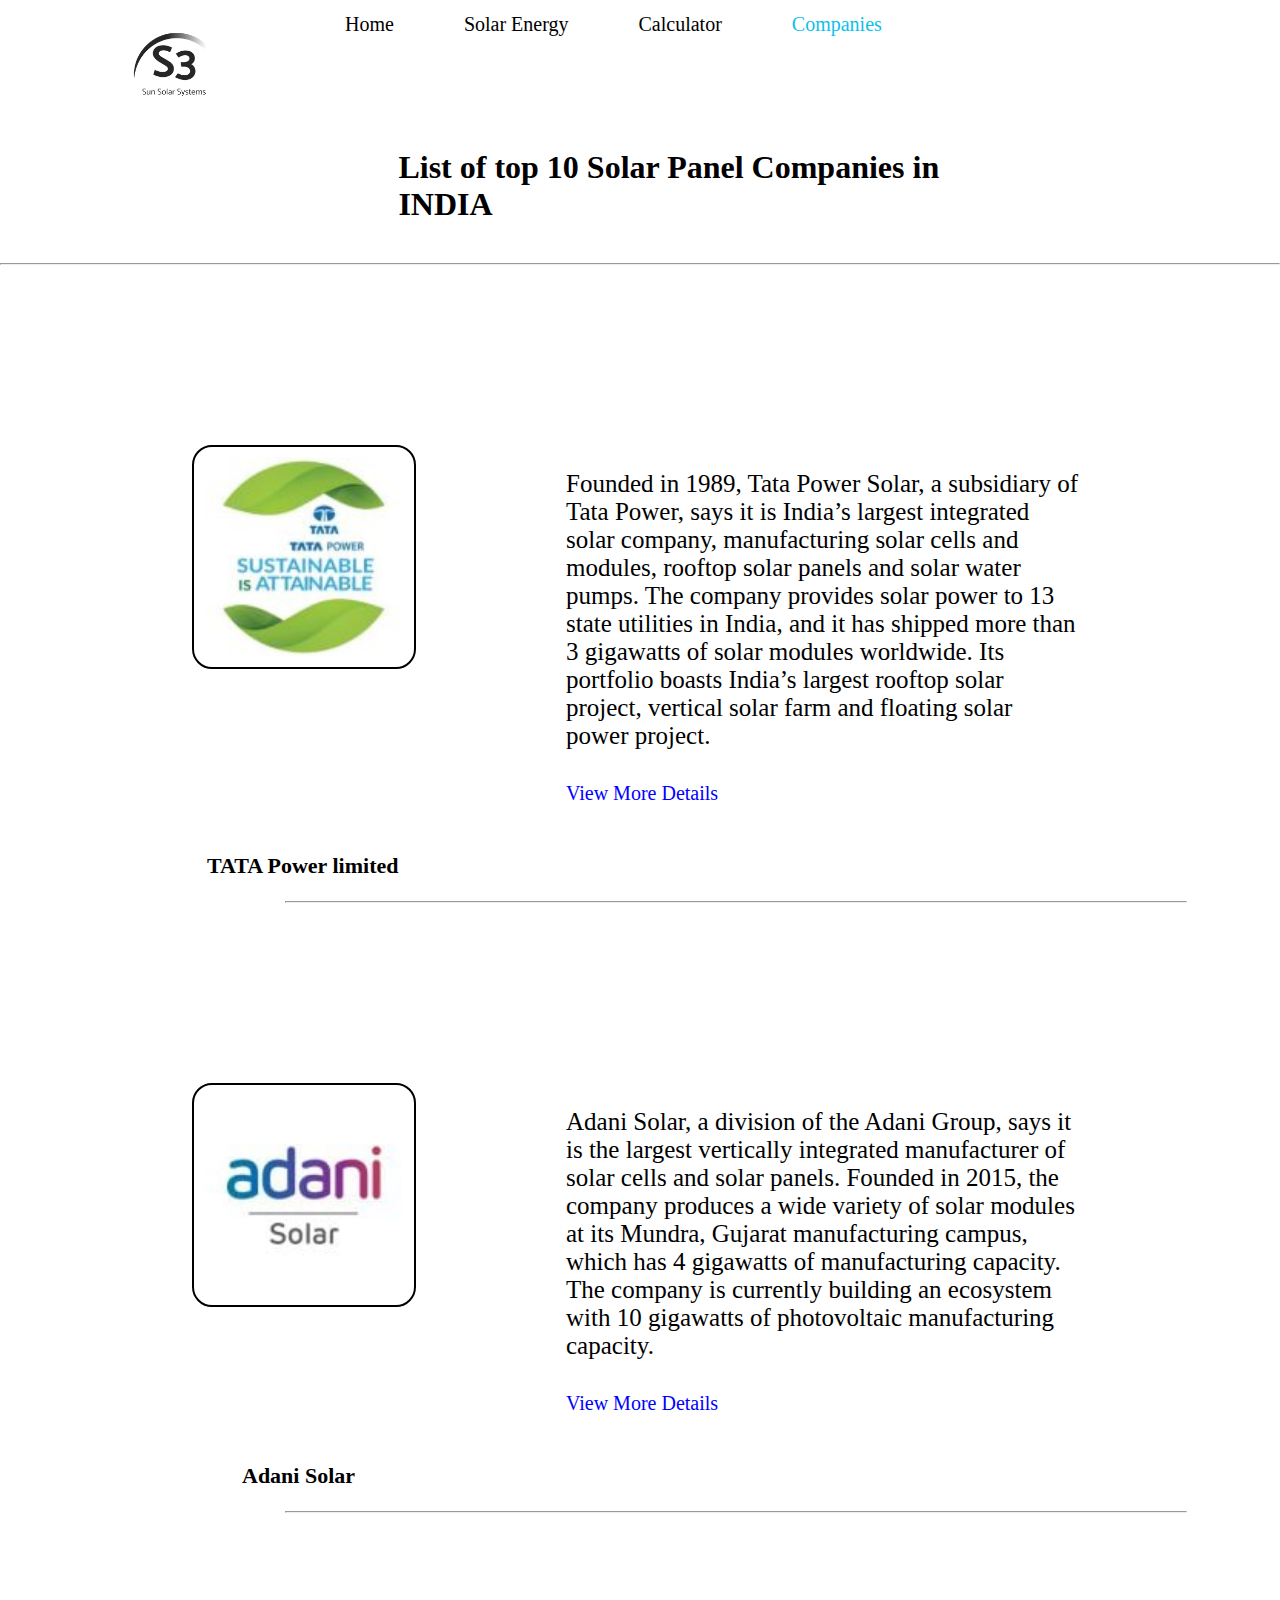
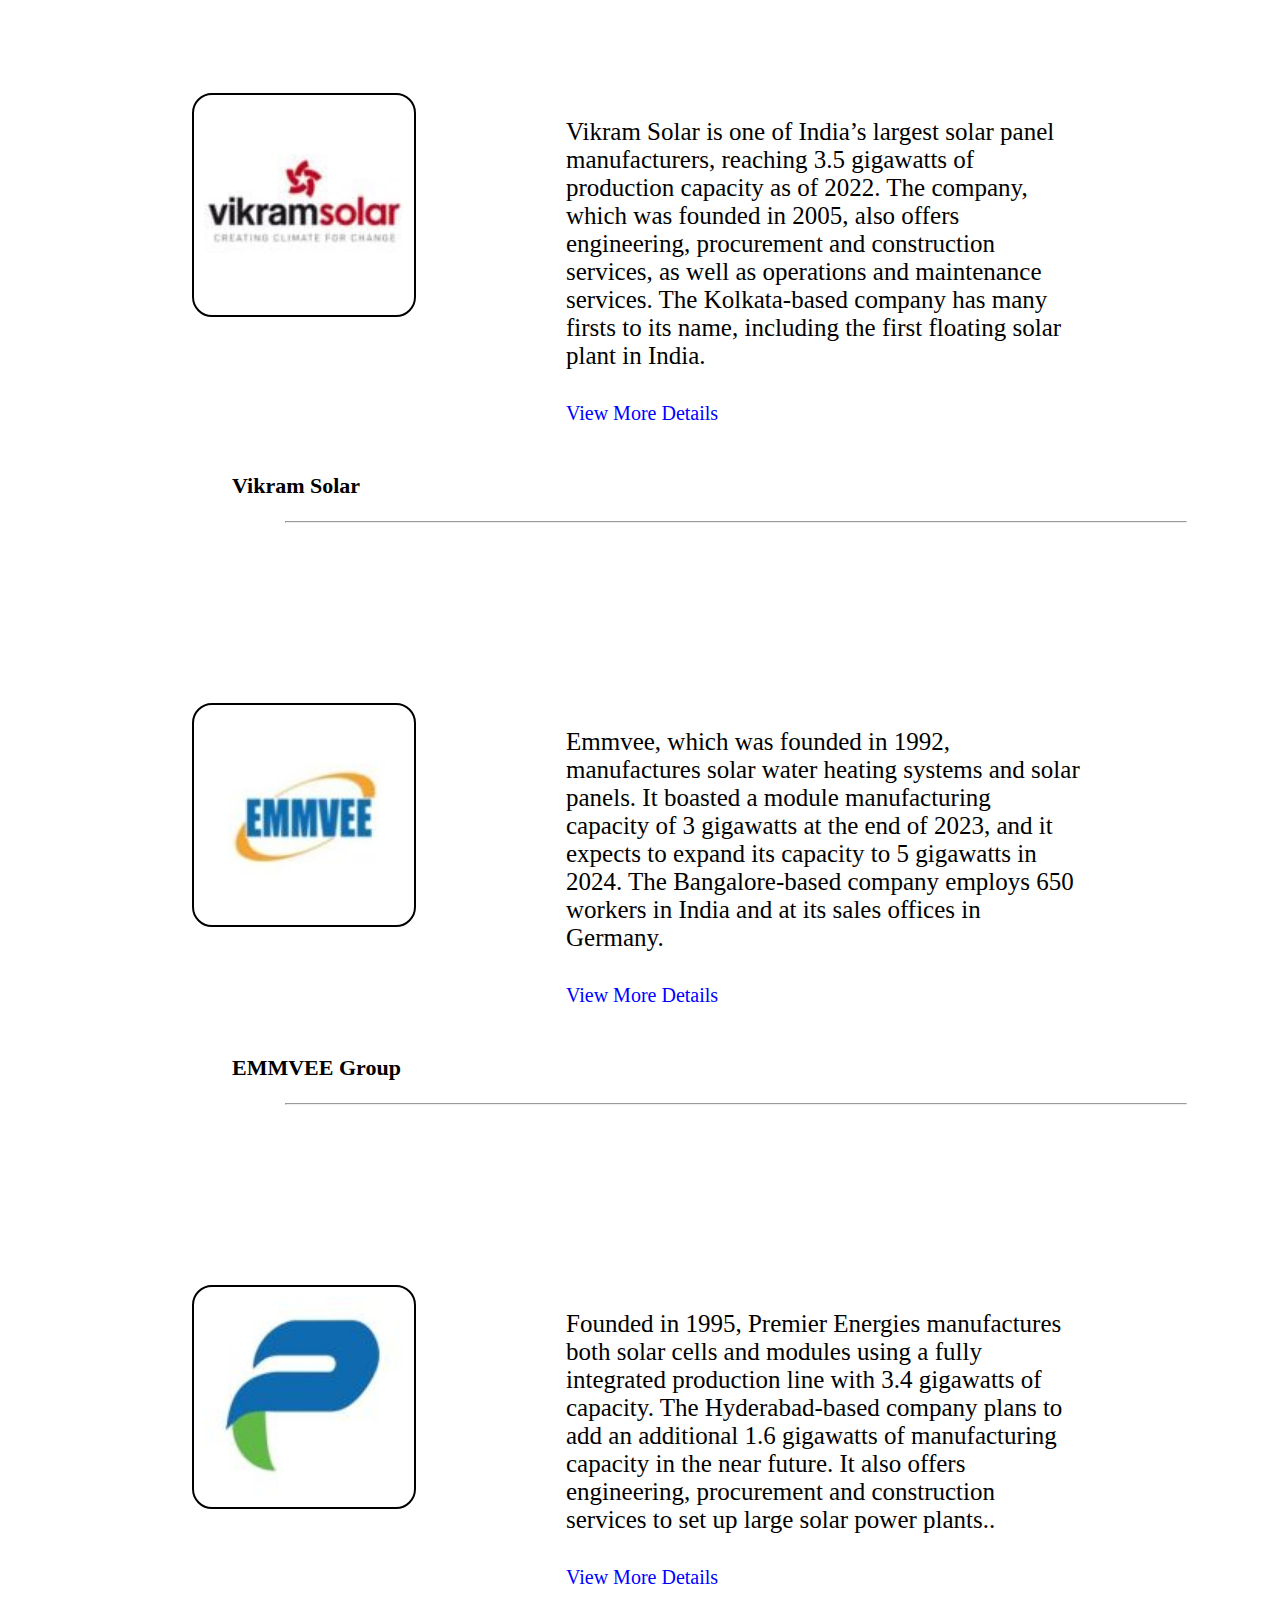
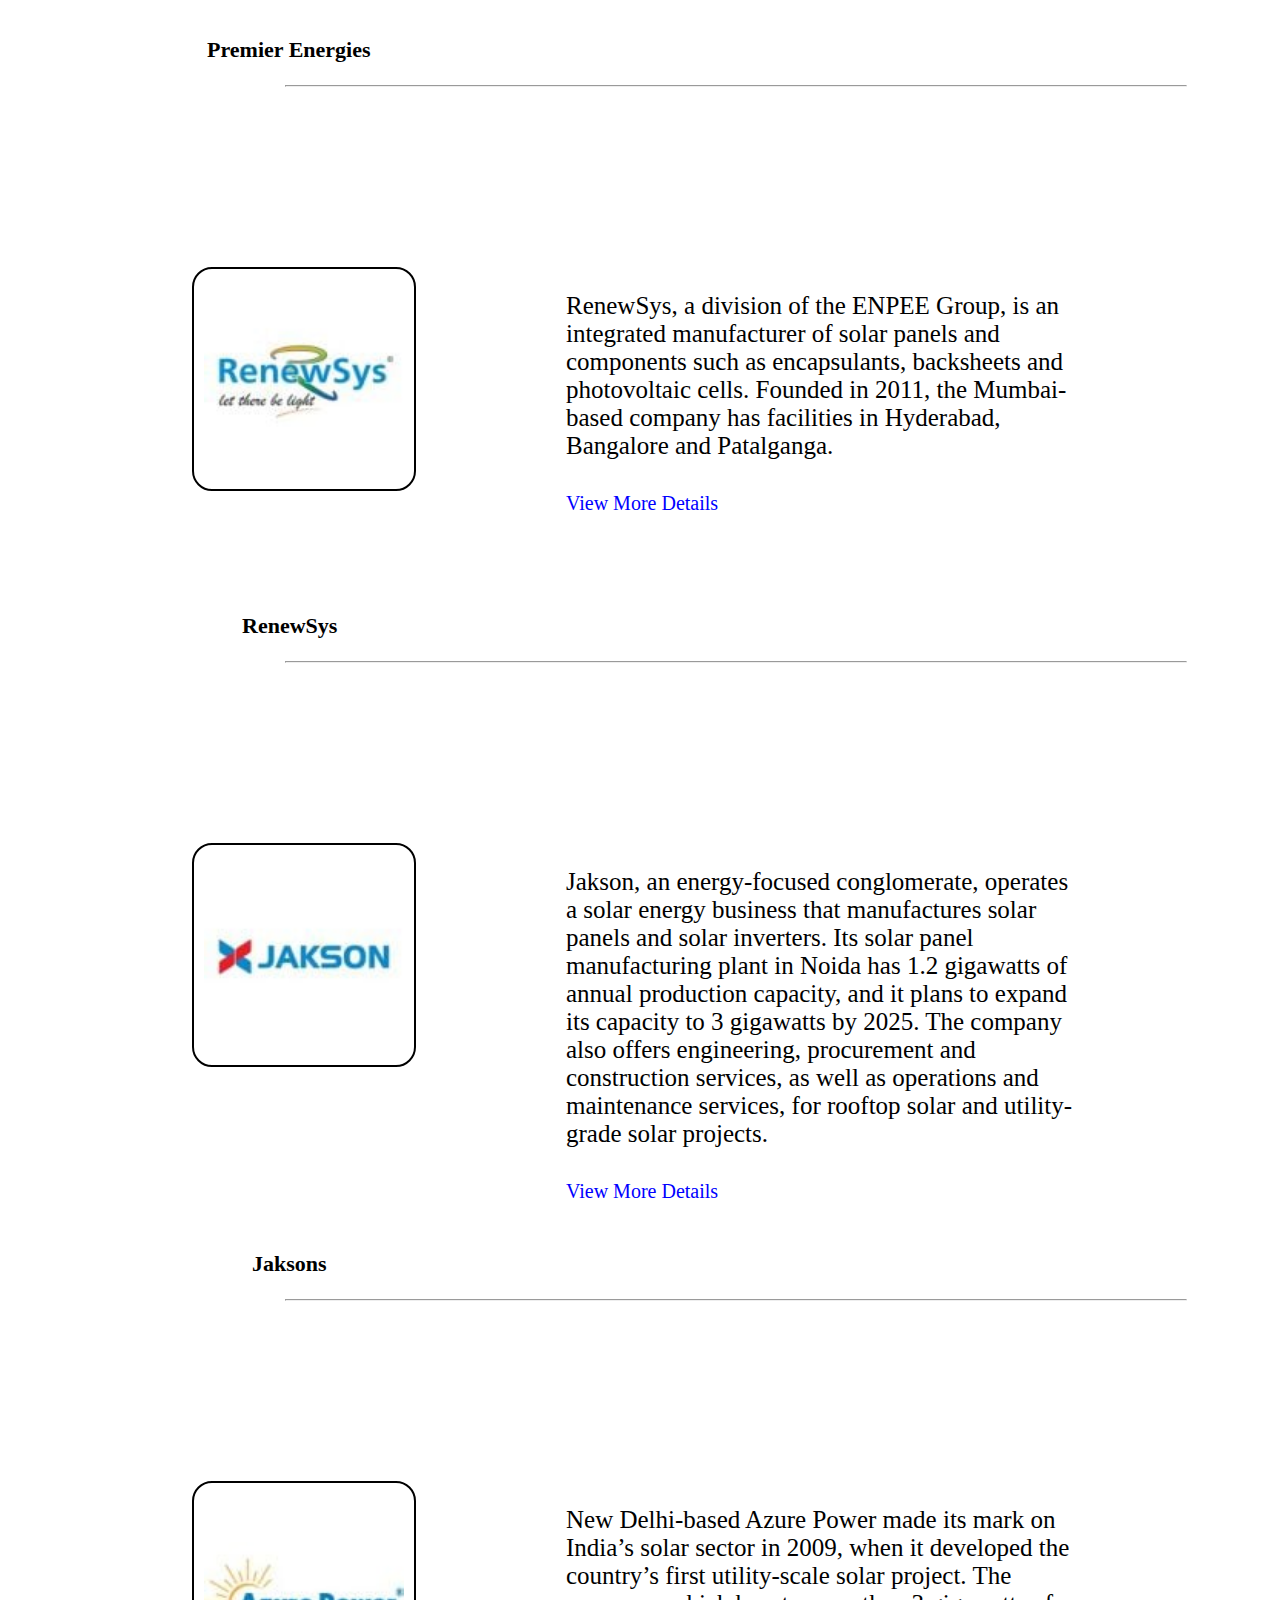
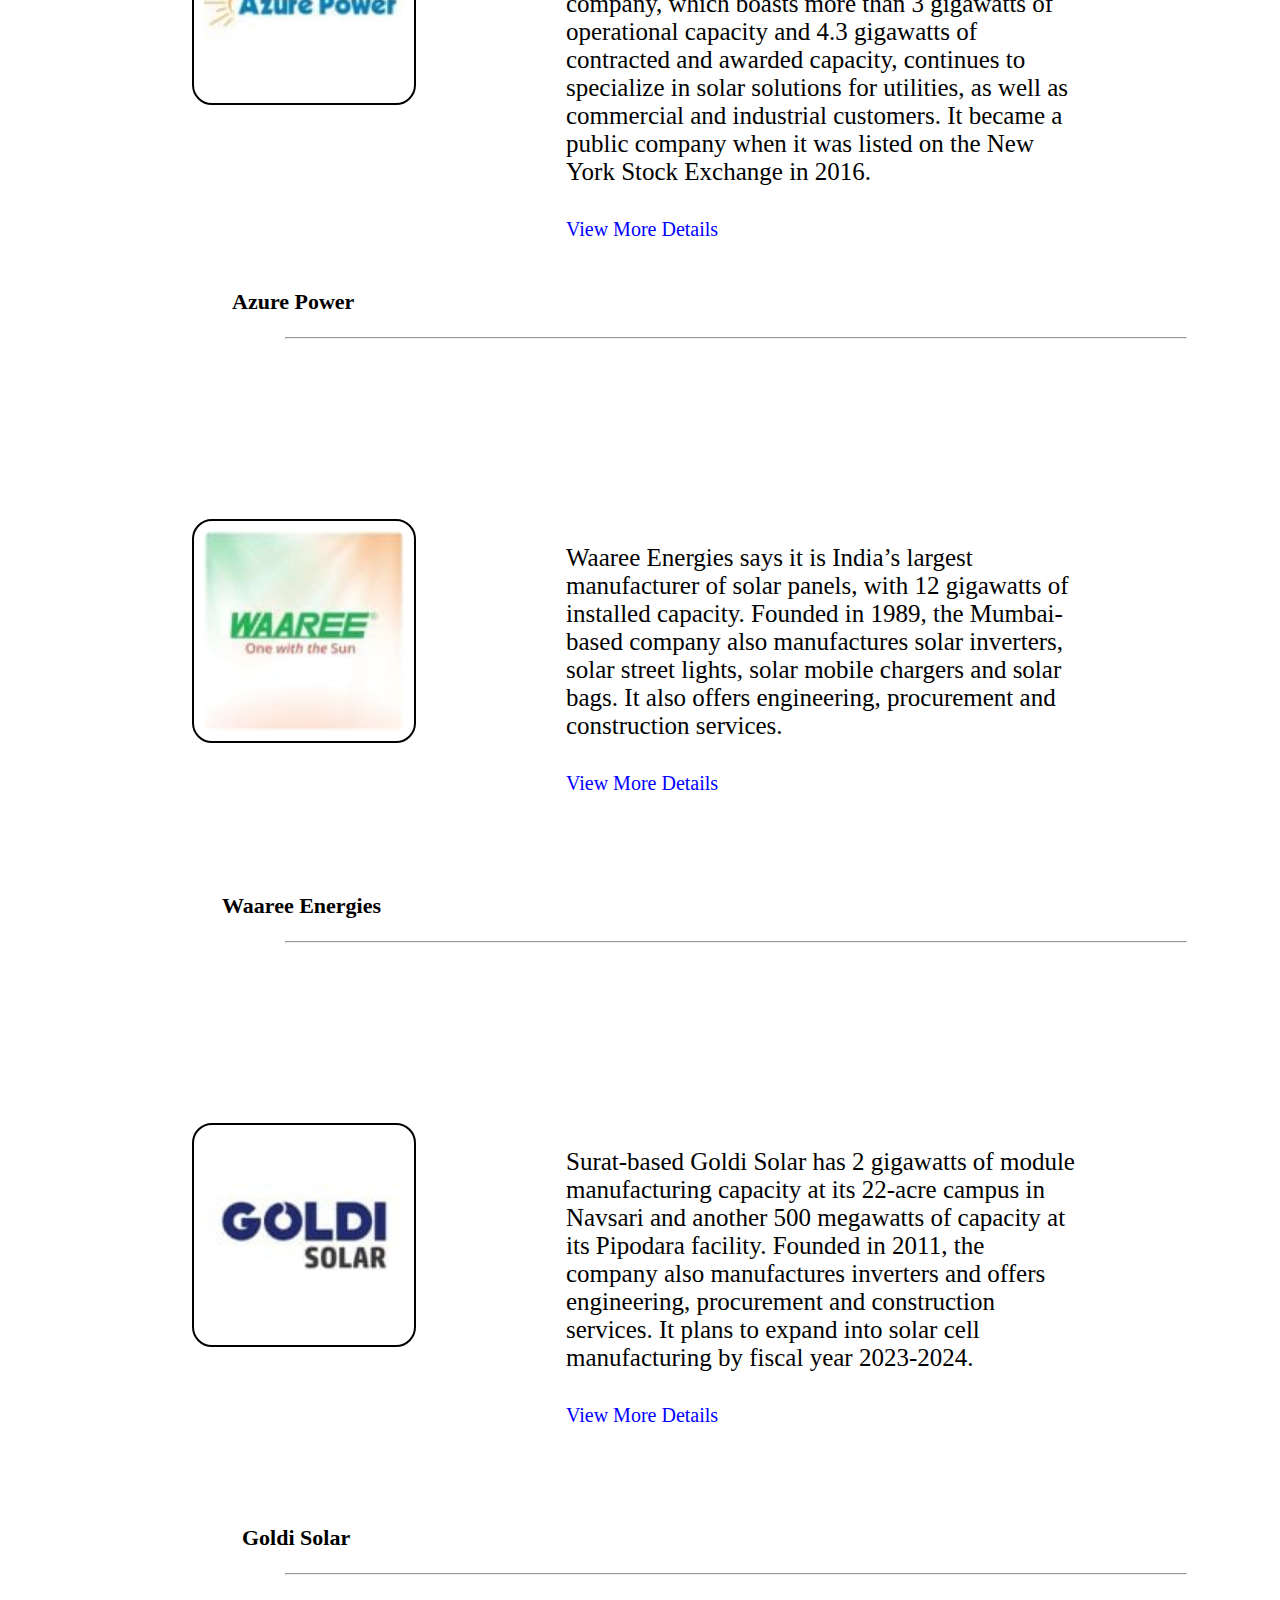
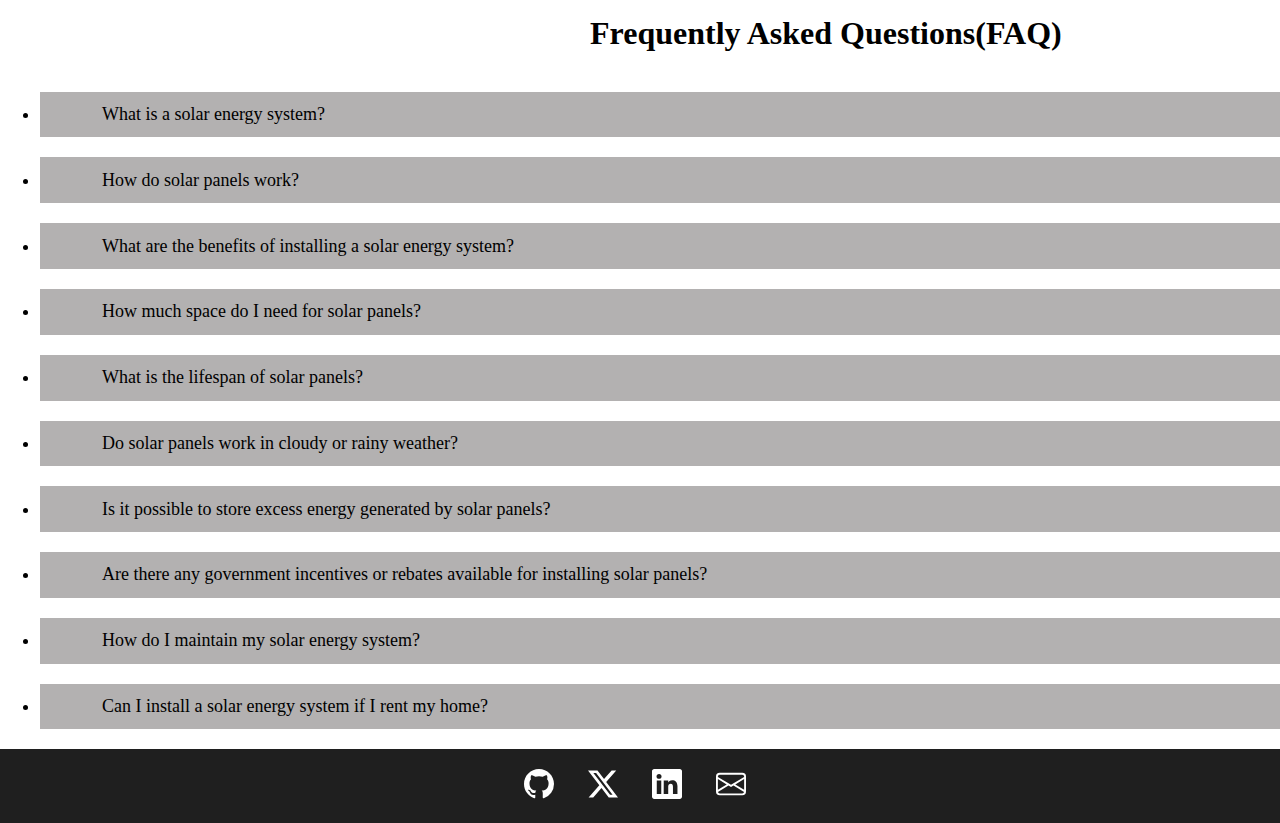
<file: Companies/index.html>
<!DOCTYPE html>
<html lang="en">

<head>
  <meta charset="UTF-8">
  <meta name="viewport" content="width=device-width, initial-scale=1.0">
  <title>Solar Energy FAQs</title>
  <link rel="stylesheet" href="style.css">

</head>

<body>
  <nav id="navbar">
    <a href="..\Home\index.html">
      <div id="gap">Home</div>
    </a>
    <a href="..\Solar Energy\index.html">
      <div id="gap">Solar Energy</div>
    </a>
    <a href="..\Calculator\index.html">
      <div id="gap">Calculator</div>
    </a>
    <a href="..\Companies\index.html" id="main">
      <div id="gap">Companies</div>
    </a>
    <img id="logo" src="Sun Solar Systems.png">
  </nav>
  <h1 id="heading">List of top 10 Solar Panel Companies in INDIA</h1>
  <hr>
  <div class="companies">
    <div class="v_company"><img id="logo_c" src="tata.jpeg" height="200px">
      <p>Founded in 1989, Tata Power Solar, a subsidiary of Tata Power, says it is India’s largest integrated solar
        company, manufacturing solar cells and modules, rooftop solar panels and solar water pumps. The company provides
        solar power to 13 state utilities in India, and it has shipped more than 3 gigawatts of solar modules worldwide.
        Its portfolio boasts India’s largest rooftop solar project, vertical solar farm and floating solar power
        project.<br><br>
        <a href="https://www.tatapowersolar.com/">View More Details</a>
      </p>
    </div>
    <h3 class="name">TATA Power limited</h3>
    <hr width="900px">
    <div class="v_company">
      <img id="logo_c" src="adani.jpeg" height="200px">
      <p>Adani Solar, a division of the Adani Group, says it is the largest vertically integrated manufacturer of solar
        cells and solar panels. Founded in 2015, the company produces a wide variety of solar modules at its Mundra,
        Gujarat manufacturing campus, which has 4 gigawatts of manufacturing capacity. The company is currently building
        an ecosystem with 10 gigawatts of photovoltaic manufacturing capacity.<br><br>
        <a href="https://www.adanisolar.com/">View More Details</a>
      </p>
    </div>
    <h3 class="name" id="ad">Adani Solar</h3>
    <hr width="900px">
    <div class="v_company">
      <img id="logo_c" src="vikram.jpeg" height="200px">
      <p>Vikram Solar is one of India’s largest solar panel manufacturers, reaching 3.5 gigawatts of production capacity
        as of 2022. The company, which was founded in 2005, also offers engineering, procurement and construction
        services, as well as operations and maintenance services. The Kolkata-based company has many firsts to its name,
        including the first floating solar plant in India.<br><br> <a href="https://www.vikramsolar.com/">View More
          Details</a>
      </p>
    </div>
    <h3 class="name" id="em">Vikram Solar</h3>
    <hr width="900px">
    <div class="v_company">
      <img id="logo_c" src="emmvee.jpeg" height="200px">
      <p>Emmvee, which was founded in 1992, manufactures solar water heating systems and solar panels. It boasted a
        module manufacturing capacity of 3 gigawatts at the end of 2023, and it expects to expand its capacity to 5
        gigawatts in 2024. The Bangalore-based company employs 650 workers in India and at its sales offices in
        Germany.<br><br> <a href="https://emmvee.com/">View More
          Details</a>
      </p>
    </div>
    <h3 class="name" id="em">EMMVEE Group</h3>
    <hr width="900px">
    <div class="v_company">
      <img id="logo_c" src="premier.jpeg" height="200px">
      <p>Founded in 1995, Premier Energies manufactures both solar cells and modules using a fully integrated production
        line with 3.4 gigawatts of capacity. The Hyderabad-based company plans to add an additional 1.6 gigawatts of
        manufacturing capacity in the near future. It also offers engineering, procurement and construction services to
        set up large solar power plants..<br><br> <a href="https://www.premierenergies.com/">View More
          Details</a>
      </p>
    </div>
    <h3 class="name">Premier Energies</h3>
    <hr width="900px">
    <div class="v_company">
      <img  id="logo_c" src="renewsys.jpeg" height="200px">
      <p>RenewSys, a division of the ENPEE Group, is an integrated manufacturer of solar panels and components such as
        encapsulants, backsheets and photovoltaic cells. Founded in 2011, the Mumbai-based company has facilities in
        Hyderabad, Bangalore and Patalganga.<br><br> <a href="https://www.renewsysworld.com/">View More
          Details</a>
      </p>
    </div>
    <h3 class="name" id="rs">RenewSys</h3>
    <hr width="900px">
    <div class="v_company">
      <img id="logo_c" src="jaksons.jpeg" height="200px">
      <p>Jakson, an energy-focused conglomerate, operates a solar energy business that manufactures solar panels and
        solar inverters. Its solar panel manufacturing plant in Noida has 1.2 gigawatts of annual production capacity,
        and it plans to expand its capacity to 3 gigawatts by 2025. The company also offers engineering, procurement and
        construction services, as well as operations and maintenance services, for rooftop solar and utility-grade solar
        projects.<br><br> <a href="https://www.jakson.com/">View More
          Details</a>
      </p>
    </div>
    <h3 class="name" id="jk">Jaksons</h3>
    <hr width="900px">
    <div class="v_company">
      <img id="logo_c" src="azure.jpeg" height="200px">
      <p>New Delhi-based Azure Power made its mark on India’s solar sector in 2009, when it developed the country’s
        first utility-scale solar project. The company, which boasts more than 3 gigawatts of operational capacity and
        4.3 gigawatts of contracted and awarded capacity, continues to specialize in solar solutions for utilities, as
        well as commercial and industrial customers. It became a public company when it was listed on the New York Stock
        Exchange in 2016.<br><br> <a href="https://www.azurepower.com/">View More
          Details</a>
      </p>
    </div>
    <h3 class="name" id="em">Azure Power</h3>
    <hr width="900px">
    <div class="v_company">
      <img id="logo_c" src="waaree.jpeg" height="200px">
      <p>Waaree Energies says it is India’s largest manufacturer of solar panels, with 12 gigawatts of installed
        capacity. Founded in 1989, the Mumbai-based company also manufactures solar inverters, solar street lights,
        solar mobile chargers and solar bags. It also offers engineering, procurement and construction services.
        <br><br> <a href="https://www.waaree.com/">View More
          Details</a>
      </p>
    </div>
    <h3 class="name" id="we">Waaree Energies</h3>
    <hr width="900px">
    <div class="v_company">
      <img id="logo_c" src="goldi.jpeg" height="200px">
      <p>Surat-based Goldi Solar has 2 gigawatts of module manufacturing capacity at its 22-acre campus in Navsari and
        another 500 megawatts of capacity at its Pipodara facility. Founded in 2011, the company also manufactures
        inverters and offers engineering, procurement and construction services. It plans to expand into solar cell
        manufacturing by fiscal year 2023-2024.
        <br><br> <a href="https://goldisolar.com/">View More Details</a>
      </p>
    </div>
    <h3 class="name" id="rs">Goldi Solar</h3>
    <hr width="900px">
  </div>
  <h1 id="mid_head">Frequently Asked Questions(FAQ)</h1>
  <div class="faq-container">
    <ul>
      <div class="faq-item">
        <li class="question">What is a solar energy system?</li>
        <p class="answer">A solar energy system, also known as a solar power system, consists of solar panels
          (photovoltaic cells) that convert sunlight into electricity, along with other components such as inverters,
          mounting structures, and wiring.</p>
      </div>

      <div class="faq-item">
        <li class="question">How do solar panels work?</li>
        <p class="answer">Solar panels generate electricity through the photovoltaic effect, where sunlight is converted
          into direct current (DC) electricity by semiconductor materials within the solar cells. An inverter then
          converts this DC electricity into alternating current (AC) electricity for use in homes and businesses.</p>
      </div>

      <div class="faq-item">
        <li class="question">What are the benefits of installing a solar energy system?</li>
        <p class="answer">Installing a solar energy system can lead to significant cost savings on electricity bills,
          reduce dependence on fossil fuels, lower carbon emissions, increase property value, and provide energy
          independence.</p>
      </div>


      <div class="faq-item">
        <li class="question">How much space do I need for solar panels?</li>
        <p class="answer">The space required for solar panels depends on factors such as the size and efficiency of the
          panels, the amount of sunlight received at your location, and your energy consumption needs. Generally, a
          typical residential solar panel system requires around 100-400 square feet of roof space per kilowatt of
          installed capacity.</p>
      </div>


      <div class="faq-item">
        <li class="question">What is the lifespan of solar panels?</li>
        <p class="answer">Most solar panels come with warranties ranging from 20 to 25 years, but they can last much
          longer with proper maintenance. Solar panels typically degrade at a rate of around 0.5% to 1% per year,
          meaning they can continue to generate electricity for 30 years or more.</p>
      </div>


      <div class="faq-item">
        <li class="question">Do solar panels work in cloudy or rainy weather?</li>
        <p class="answer">While solar panels are most efficient in direct sunlight, they can still generate electricity
          on cloudy or rainy days. However, their output will be lower compared to sunny days.</p>
      </div>


      <div class="faq-item">
        <li class="question">Is it possible to store excess energy generated by solar panels?</li>
        <p class="answer">Yes, excess energy generated by solar panels can be stored in batteries for later use. This
          allows homeowners to use solar energy during times when sunlight is not available, such as at night or during
          power outages.</p>
      </div>


      <div class="faq-item">
        <li class="question">Are there any government incentives or rebates available for installing solar panels?</li>
        <p class="answer">Many governments offer incentives, rebates, tax credits, and net metering programs to
          encourage the adoption of solar energy. These incentives vary by location, so it's recommended to check with
          local authorities or consult a solar installer for details.</p>
      </div>

      <div class="faq-item">
        <li class="question">How do I maintain my solar energy system?</li>
        <p class="answer">Solar energy systems require minimal maintenance, typically limited to periodic cleaning of
          the panels and ensuring that trees or other obstructions do not shade the panels. It's also advisable to have
          a professional inspection of the system every few years to ensure optimal performance.</p>
      </div>

      <div class="faq-item">
        <li class="question">Can I install a solar energy system if I rent my home?</li>
        <p class="answer">While installing a solar energy system on a rented property may be more challenging than on a
          property you own, some companies offer community solar programs or solar leasing options that allow renters to
          benefit from solar energy without owning the system themselves. Additionally, you can discuss the possibility
          of installing a solar energy system with your landlord.</p>
      </div>
    </ul>
  </div>

  <script src="script.js"></script>
  <footer>
    <a href="https://github.com/rodeatharva1000" target="_blank"><img src="github.svg" alt="GitHub"></a>
    <a href="https://x.com/AtharvaRod71439?t=CtOMWCD85896-Gxs41sl4g&s=08 " target="_blank"><img src="twitter-x.svg"
        alt="Twitter"></a>
    <a href="https://www.linkedin.com/in/atharva-rode-95a6b5271?utm_source=share&utm_campaign=share_via&utm_content=profile&utm_medium=android_app"
      target="_blank"><img src="linkedin.svg" alt="Linkedin"></a>
    <a href="mailto:rodeatharva2@gmail.com" target="_blank"><img src="envelope.svg" alt="Gmail"></a>
  </footer>
</body>

</html>
</file>
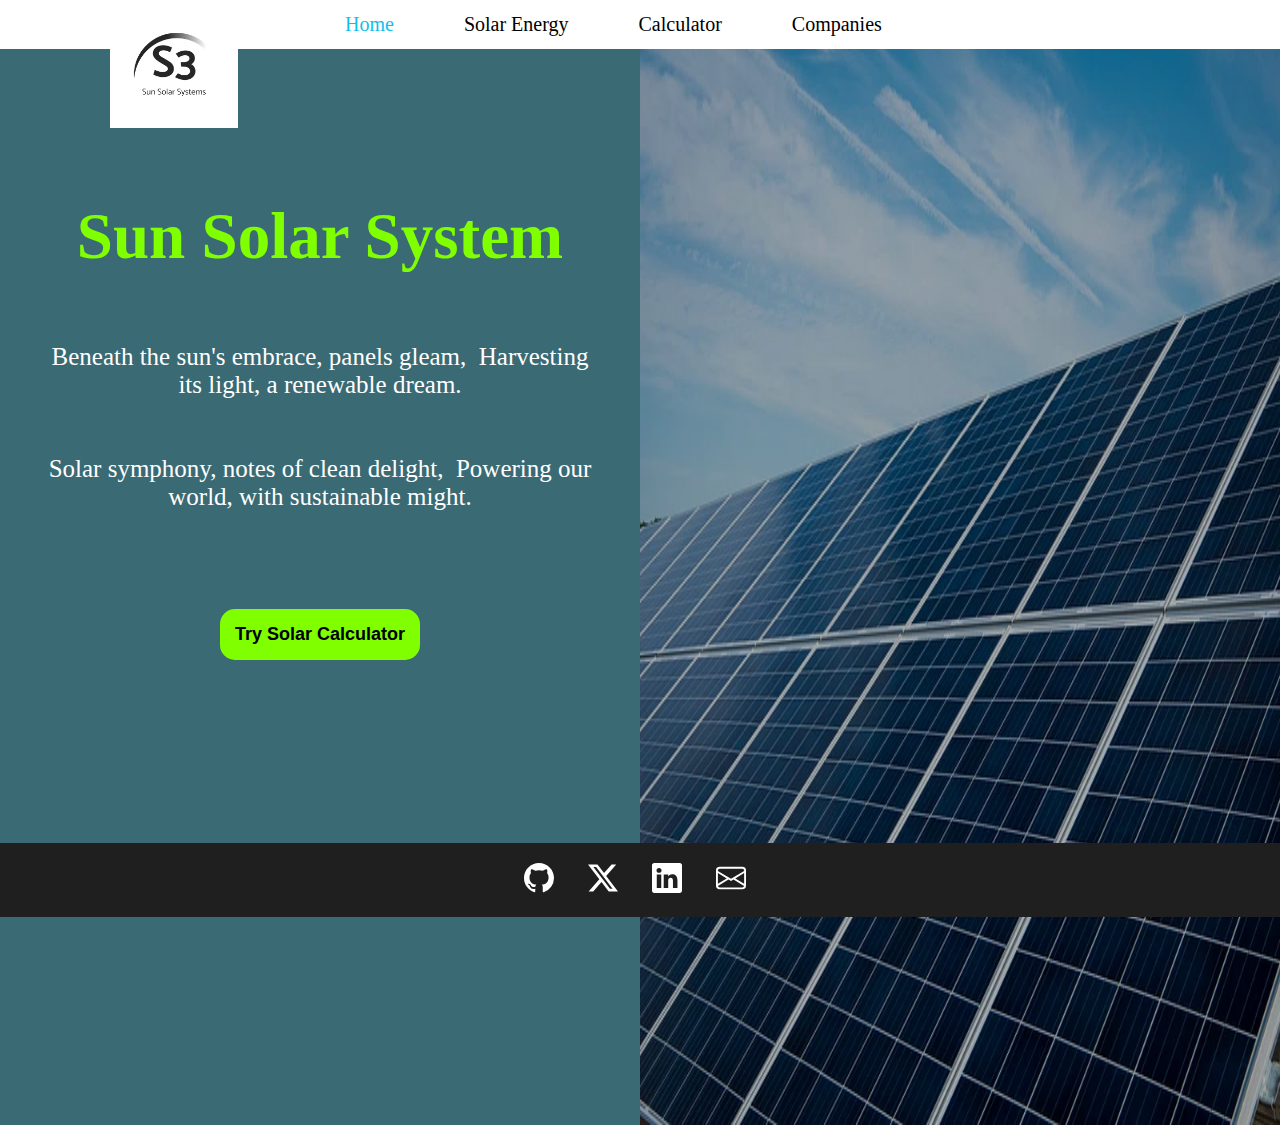
<file: Home/index.html>
<!DOCTYPE html>
<html lang="en">

<head>
    <meta charset="UTF-8">
    <meta name="viewport" content="width=device-width, initial-scale=1.0">
    <title>S3-Sun Solar System</title>
    <link rel="stylesheet" href="style.css">
</head>

<body>
    <img id="background" src="background.webp" alt="">
    <nav id="navbar">
        <a href="..\Home\index.html">
            <div id="main" id="gap">Home</div>
        </a>
        <a href="..\Solar Energy\index.html">
            <div id="gap">Solar Energy</div>
        </a>
        <a href="..\Calculator\index.html">
            <div id="gap">Calculator</div>
        </a>
        <a href="..\Companies\index.html">
            <div id="gap">Companies</div>
        </a>
        <img id="logo" src="Sun Solar Systems.png" alt="logo">
    </nav>
    <main id="main_c">
        <div id="cont">
            <div id="container1">

                <div id="name"><b>Sun Solar System</b></div>
                <div id="poem">
                    Beneath the sun's embrace, panels gleam,
                    &nbsp;Harvesting its light, a renewable dream.<br><br><br>
                    Solar symphony, notes of clean delight,
                    &nbsp;Powering our world, with sustainable might.<br><br>
                </div>
            </div>
            <div id="container3">
                <a href="..\Calculator\index.html"><button id="btn" type="button"><b>Try Solar
                            Calculator</b></button></a>
            </div>
        </div>
    </main>
    <footer>
        <a href="https://github.com/rodeatharva1000" target="_blank"><img src="github.svg" alt="GitHub"></a>
        <a href="https://x.com/AtharvaRod71439?t=CtOMWCD85896-Gxs41sl4g&s=08 " target="_blank"><img src="twitter-x.svg"
                alt="Twitter"></a>
        <a href="https://www.linkedin.com/in/atharva-rode-95a6b5271?utm_source=share&utm_campaign=share_via&utm_content=profile&utm_medium=android_app"
            target="_blank"><img src="linkedin.svg" alt="Linkedin"></a>
        <a href="mailto:rodeatharva2@gmail.com" target="_blank"><img src="envelope.svg" alt="Gmail"></a>
    </footer>
</body>

</html>
</file>
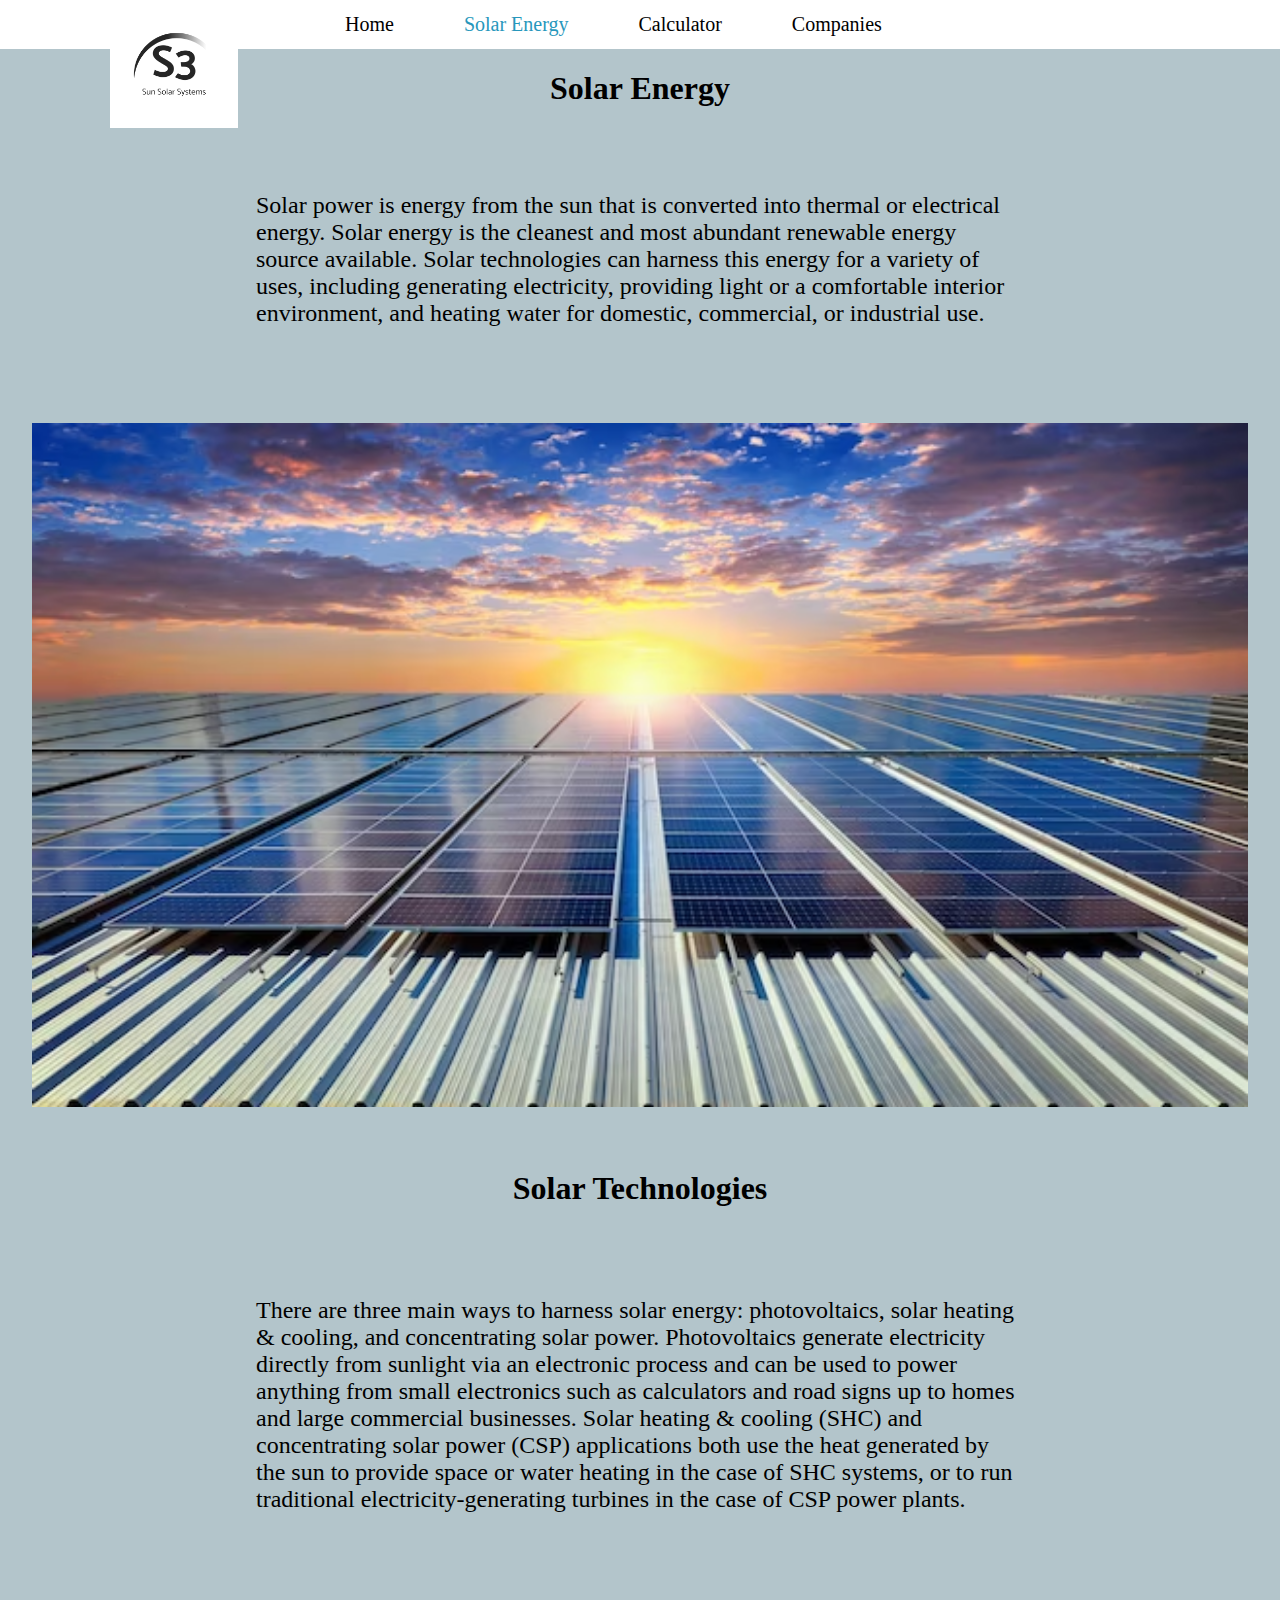
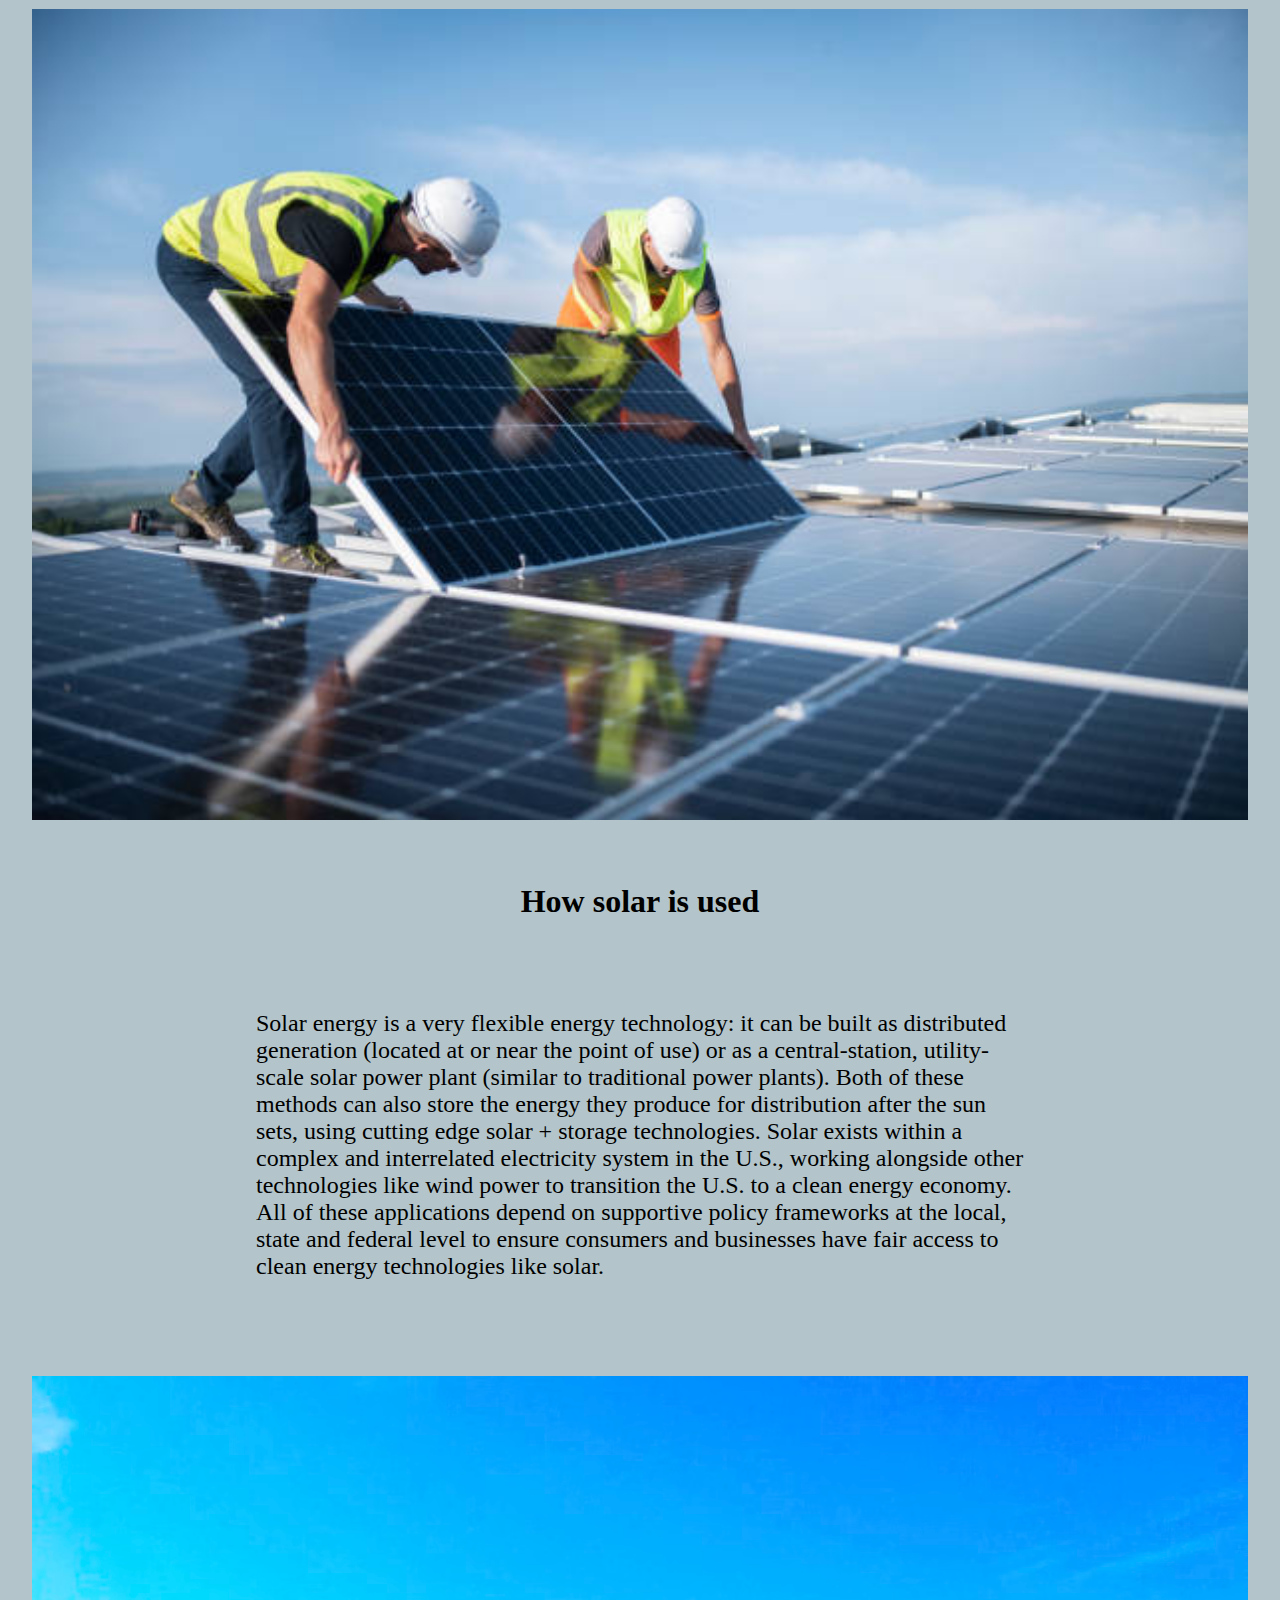
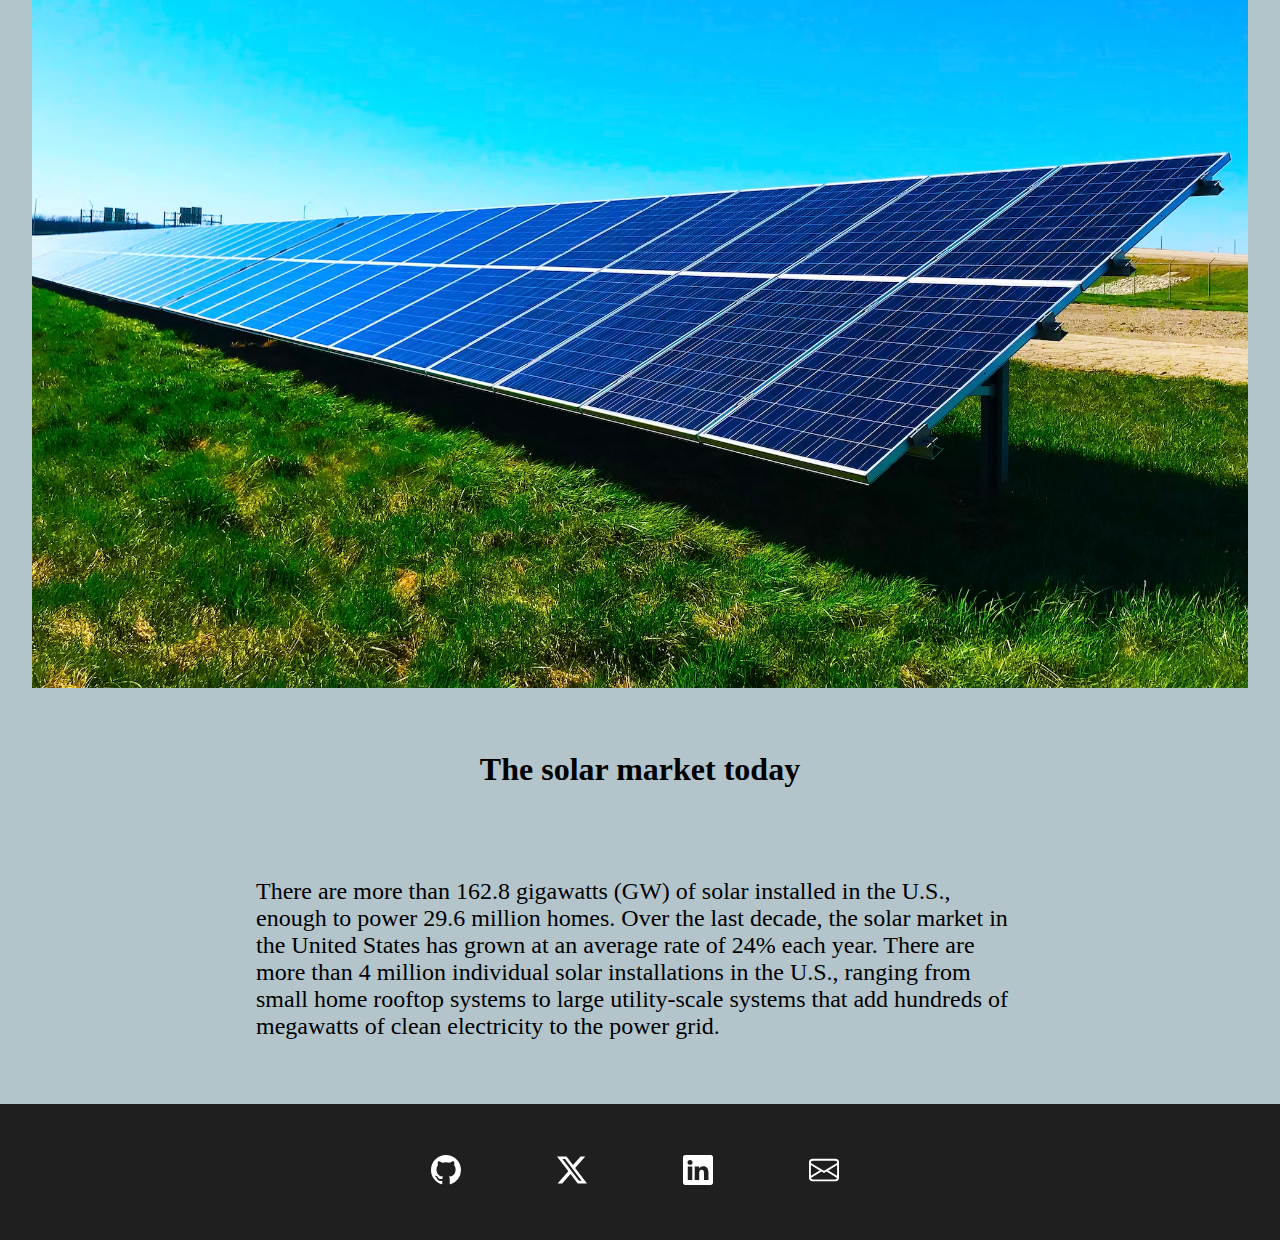
<file: Solar Energy/index.html>
<!DOCTYPE html>
<html lang="en">
<head>
    <meta charset="UTF-8">
    <meta name="viewport" content="width=device-width, initial-scale=1.0">
    <title>Solar Energy</title>
    <link rel="stylesheet" href="style.css">
</head>
<body>
    <nav id="navbar">
        <a href="..\Home\index.html"><div id="gap">Home</div></a>
        <a href="..\Solar Energy\index.html" id="main"><div id="gap">Solar Energy</div></a>
        <a href="..\Calculator\index.html"><div id="gap">Calculator</div></a>
        <a href="..\Companies\index.html"><div id="gap">Companies</div></a>
        <img id="logo" src="Sun Solar Systems.png" alt="logo">
    </nav>
    <main>
        <div>
            <h1 id="head">Solar Energy</h1>
            <div id="content">Solar power is energy from the sun that is converted into thermal or electrical energy. Solar energy is the cleanest and most abundant renewable energy source available. Solar technologies can harness this energy for a variety of uses, including generating electricity, providing light or a comfortable interior environment, and heating water for domestic, commercial, or industrial use.
            </div>
            <img src="img1.avif" alt="solar image 1">
            <h2 id="head">Solar Technologies</h2>
            <div id="content">There are three main ways to harness solar energy: photovoltaics, solar heating & cooling, and concentrating solar power. Photovoltaics generate electricity directly from sunlight via an electronic process and can be used to power anything from small electronics such as calculators and road signs up to homes and large commercial businesses. Solar heating & cooling (SHC) and concentrating solar power (CSP) applications both use the heat generated by the sun to provide space or water heating in the case of SHC systems, or to run traditional electricity-generating turbines in the case of CSP power plants.
            </div>
            <img src="img2.jpg" alt="solar image 1">
            <h2 id="head">How solar is used</h2>
            <div id="content">Solar energy is a very flexible energy technology: it can be built as distributed generation (located at or near the point of use) or as a central-station, utility-scale solar power plant (similar to traditional power plants). Both of these methods can also store the energy they produce for distribution after the sun sets, using cutting edge solar + storage technologies. Solar exists within a complex and interrelated electricity system in the U.S., working alongside other technologies like wind power to transition the U.S. to a clean energy economy.<br>

            All of these applications depend on supportive policy frameworks at the local, state and federal level to ensure consumers and businesses have fair access to clean energy technologies like solar.
            </div>
            <img width="" src="img4.avif" alt="solar image 1">
            <h2 id="head">The solar market today</h2>
            <div id="content">There are more than 162.8 gigawatts (GW) of solar installed in the U.S., enough to power 29.6 million homes. Over the last decade, the solar market in the United States has grown at an average rate of 24% each year. There are more than 4 million individual solar installations in the U.S., ranging from small home rooftop systems to large utility-scale systems that add hundreds of megawatts of clean electricity to the power grid.
            </div>
            
        </div>
    </main>
    <footer>
        <a href="https://github.com/Pranav-49" target="_blank"><img src="github.svg" alt="GitHub"></a>
        <a href="https://x.com/Pranav1377589" target="_blank"><img src="twitter-x.svg" alt="Twitter"></a>
        <a href="https://www.linkedin.com/in/pranav-raychure-12ba1a263/" target="_blank"><img src="linkedin.svg" alt="Linkedin"></a>
        <a href="mailto:pranavraychure49@gmail.com" target="_blank"><img src="envelope.svg" alt="Gmail"></a>
    </footer>
</body>
</html>
</file>
<file: Companies/style.css>
.faq-item {
    margin-bottom: 20px;
  }
  
  .question {
    font-size: large;
    cursor: pointer;
    background-color: rgb(179, 177, 177);
    padding: 1% 5%;
    color: black;
  }
  
  .answer {
    display: none;
    font-size: large;
    padding: 1% 5%;
    color: black;
    background-color: rgb(211, 211, 211);
  }
  
  .active {
    display: block;
  }
  
  #navbar {
    font-size: 20px;
    display: flex;
    align-items: center;
    z-index: 100; 
    padding: 1%;
    padding-left: 275px;
    color: black;
    background-color: white;
    margin-bottom: 15px;
    width: 100vw;
}
#gap{
  padding-left: 70px;

}
#logo {
  width: 10vw;
  filter: invert(100%);
  padding: 0px;
  position: absolute;
  left: 110px;
  top: 0px;
}
  body{
    margin: 0px;
    padding: 0px;
    overflow-x: hidden;
    color: white;
  }
  #heading{
    margin-top: 100px;
    margin-right: 20vw;
  }
  #main{
    color: rgb(14, 191, 236);
  }
  h1{
    padding-left: 28vw;
    margin: 40px;
    color: black;
  }
  a{
    color: inherit;
    text-decoration: none;
  }
  .companies{
    margin-left: 15vw;
  }
  .name{
    color: black;
    font-size: 22px;
    padding-left: 15px;
  }
 
  .companies p {
    font-size: 25px;
    padding-left: 150px; /* Adjust as needed */
    padding-right: 200px; /* Adjust as needed */
  }
  .companies a{
    font-size: 20px;
    color: blue;
  }
  #ad{
    padding-left: 50px;
  }
  #em{
    padding-left: 40px;
  }
  #rs{
    padding-left: 50px;
    padding-top: 50px;
  }
  #we{
    padding-left: 30px;
    padding-top: 50px;
  }
  #jk{
    padding-left: 60px;
  }

  .v_company{
    margin-top: 20vh;
    color: black;
    display: flex;
  }
  #mid_head{
    padding-left: 550px;
  }
  #logo_c{
    border: 2px solid black;
    border-radius: 20px;
    padding: 10px;
  }
  footer {
    background-color: #1f1f1f;
    color: #fff;
    padding: 20px;
    text-align: center;
  }
  footer a {
    color: #fff;
    text-decoration: none;
    margin: 0 10px;
  }
  footer a:hover {
    text-decoration: underline;
  }
  footer img {
      width: 30px;
      height: 30px;
      cursor: pointer;
      margin-right: 10px;
      filter: invert(100%);
  }
</file>
<file: Home/style.css>
body{
    margin: 0px;
    padding: 0px;
    overflow-x: hidden;
    background-color: #3a6a74;
    color: rgb(255, 255, 255);
}

#background{
    z-index: -1;
    height: 125%;
    width: 50vw;
    margin-left: 50%;
    position: absolute;
    filter: brightness(0.7);
}

#navbar {
    font-size: 20px;
    display: flex;
    align-items: center;
   
    z-index: 100; 
    padding: 1%;
    padding-left: 345px;
    color: black;
    background-color: white;
    margin-bottom: 15px;
    width: 100vw;
}
#gap{
    padding-left: 70px;

}
#container1{
    display: flex;
    flex-direction: column;
    align-items: center;
    justify-content: space-around;
    margin-top: 110px;
    margin-right: 50vw;
}
#logo {
    width: 10vw;
    filter: invert(100%);
    padding: 0px;
    position: absolute;
    left: 110px;
    top: 0px;
}



#poem{
    margin: 7%;
    font-size: 25px;
    text-align :center;
    padding-bottom: 10px;
}

#container3{
    display: flex;
    /*align-items: center;*/
    justify-content: space-around;
    padding: 15px;
    margin-bottom: 0vh;
}

#btn{
    padding: 15px;
    background-color: chartreuse;
    border: 0px;
    font-size: large;
    border-radius: 15px;
    cursor: pointer;
    margin-bottom:20%;
    margin-right: 50vw;
}
#name{
    padding-top: 25px ;
    padding-bottom: 25px;
    font-size: 65px;
    color: chartreuse;
}

#main{
    color: rgb(14, 191, 236);
}

a{
    color: inherit;
    text-decoration: none;
}
#main_c{
    display: flex;
    padding: 0% 0%;
}
#c1{
    background-color: rgba(36, 150, 220, 0.7); 
    font-size: larger;
    padding: 2%;
    height: 40%;
    margin-top: 0vh;
    border: 2px solid rgb(36,150,220);
    color: white;
    margin-bottom: 15px;
}
#a_title{
    font-size: larger;
}

#main{
    color: rgb(14, 191, 236);
}
a{
    color: inherit;
    text-decoration: none;
}

footer {
    background-color: #1f1f1f;
    color: #fff;
    padding: 20px;
    text-align: center;
  }
  footer a {
    color: #fff;
    text-decoration: none;
    margin: 0 10px;
  }
  footer a:hover {
    text-decoration: underline;
  }
  footer img {
      width: 30px;
      height: 30px;
      cursor: pointer;
      margin-right: 10px;
      filter: invert(100%);
  }
</file>
<file: Solar Energy/style.css>
body {
  margin: 0px;
  padding: 0px;
  overflow-x: hidden;
  background-color: #b3c5cb;
}

#navbar {
  font-size: 20px;
  display: flex;
  align-items: center;
 
  z-index: 100; 
  padding: 1%;
  padding-left: 275px;
  color: black;
  background-color: white;
  margin-bottom: 15px;
  width: 100vw;
}

#gap{
  padding-left: 70px;
}
#logo {
  width: 10vw;
  filter: invert(100%);
  padding: 0px;
  position: absolute;
  left: 110px;
  top: 0px;
}

img{
  width: 95vw;
  padding: 2.5%;
}

#head{
  display: flex;
  align-items: center;
  justify-content: center;
  font-size: 2rem;;
} 

#content{
  display: flex;
  align-items: center;
  justify-content: center;
  padding: 5% 20%;
  font-size: 1.5rem;
}

#main{
  color: rgb(39, 151, 188);
}
a{
  color: inherit;
  text-decoration: none;
}

footer {
  background-color: #1f1f1f;
  color: #fff;
  padding: 20px;
  text-align: center;
}
footer a {
  color: #fff;
  text-decoration: none;
  margin: 0 10px;
}
footer a:hover {
  text-decoration: underline;
}
footer img {
    width: 30px;
    height: 30px;
    cursor: pointer;
    margin-right: 10px;
    filter: invert(100%);
}
</file>
